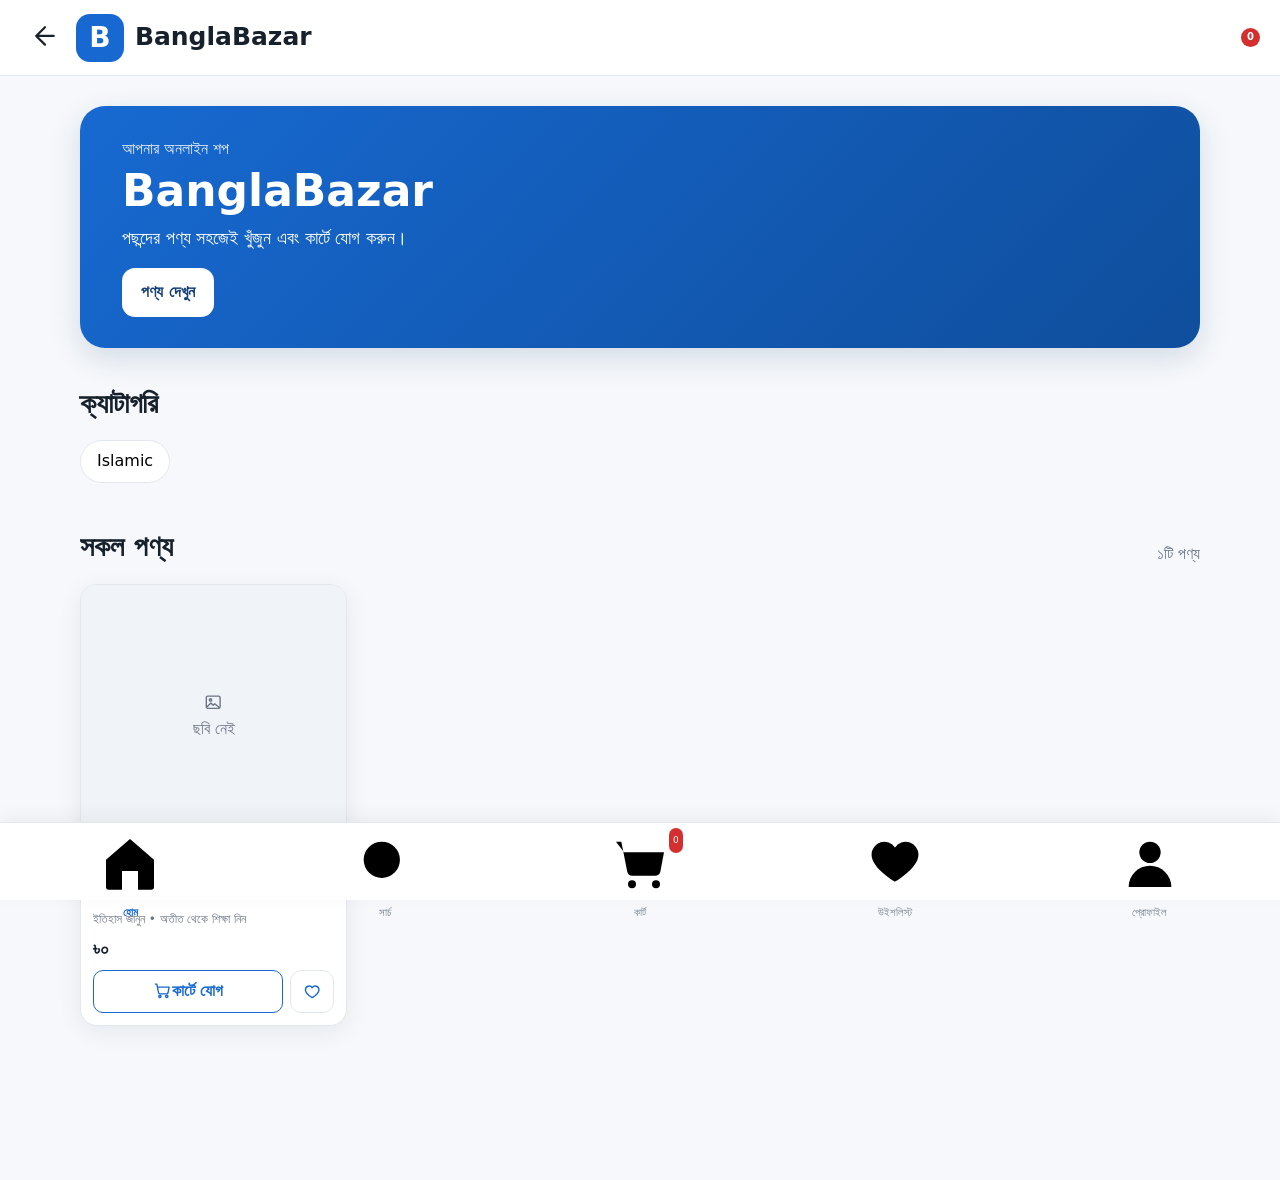
<file: index.html>
<!doctype html><html lang="bn"><head><meta charset="utf-8"><meta name="viewport" content="width=device-width,initial-scale=1,viewport-fit=cover"><meta name="description" content="BanglaBazar"><title>BanglaBazar</title><link rel="stylesheet" href="assets/style.css"></head><body><header class="topbar"><a class="back" href="index.html"><span class="svg-icon"><svg viewBox="0 0 24 24" aria-hidden="true"><path d="M19 12H5m7-7-7 7 7 7"/></svg></span></a><a class="brand" href="index.html"><span class="brand-logo">B</span><span id="brandName">BanglaBazar</span></a><div class="top-actions"><a href="search.html"><svg viewBox="0 0 24 24" aria-hidden="true"><circle cx="10.8" cy="10.8" r="6.8"/><path d="m16 16 5 5"/></svg></a><a href="wishlist.html"><svg viewBox="0 0 24 24" aria-hidden="true"><path d="M20.8 8.8c0 5.2-8.8 10.2-8.8 10.2S3.2 14 3.2 8.8A4.8 4.8 0 0 1 12 6.2a4.8 4.8 0 0 1 8.8 2.6Z"/></svg></a><a class="cart-link" href="cart.html"><svg viewBox="0 0 24 24" aria-hidden="true"><path d="M3 4h2l2.2 11.2a2 2 0 0 0 2 1.6h8.5a2 2 0 0 0 1.9-1.4L21 8H6"/><circle cx="9" cy="20" r="1.5"/><circle cx="18" cy="20" r="1.5"/></svg><b id="cartCount">0</b></a></div></header><div id="announcement" class="announcement hidden"></div><div id="app-loader" class="app-loader"><div class="loader-ring"></div><span>পণ্য লোড হচ্ছে…</span></div><main class="page"><section class="hero" id="hero"><div><small id="heroEyebrow">আপনার অনলাইন শপ</small><h1 id="heroTitle">BanglaBazar</h1><p id="heroText">পছন্দের পণ্য সহজেই খুঁজুন এবং কার্টে যোগ করুন।</p><a class="btn hero-btn" href="#products">পণ্য দেখুন</a></div></section><section class="section" id="categorySection"><div class="section-head"><h2>ক্যাটাগরি</h2></div><div id="categories" class="chips"></div></section><section class="section" id="products"><div class="section-head"><h2>সকল পণ্য</h2><span id="productCount" class="muted"></span></div><div id="productGrid" class="product-grid"></div><div id="emptyProducts" class="empty hidden">কোনো পণ্য পাওয়া যায়নি।</div></section></main><nav class="bottom-nav"><a class="active" href="index.html"><svg viewBox="0 0 24 24" aria-hidden="true"><path d="M3 10.8 12 3l9 7.8V21a1 1 0 0 1-1 1h-5v-7H9v7H4a1 1 0 0 1-1-1z"/></svg><span>হোম</span></a><a class="" href="search.html"><svg viewBox="0 0 24 24" aria-hidden="true"><circle cx="10.8" cy="10.8" r="6.8"/><path d="m16 16 5 5"/></svg><span>সার্চ</span></a><a class="nav-cart " href="cart.html"><svg viewBox="0 0 24 24" aria-hidden="true"><path d="M3 4h2l2.2 11.2a2 2 0 0 0 2 1.6h8.5a2 2 0 0 0 1.9-1.4L21 8H6"/><circle cx="9" cy="20" r="1.5"/><circle cx="18" cy="20" r="1.5"/></svg><i id="bottomCartCount">0</i><span>কার্ট</span></a><a class="" href="wishlist.html"><svg viewBox="0 0 24 24" aria-hidden="true"><path d="M20.8 8.8c0 5.2-8.8 10.2-8.8 10.2S3.2 14 3.2 8.8A4.8 4.8 0 0 1 12 6.2a4.8 4.8 0 0 1 8.8 2.6Z"/></svg><span>উইশলিস্ট</span></a><a class="" href="profile.html"><svg viewBox="0 0 24 24" aria-hidden="true"><circle cx="12" cy="8" r="4"/><path d="M4 21a8 8 0 0 1 16 0"/></svg><span>প্রোফাইল</span></a></nav><script src="js/config.js"></script><script src="js/icons.js"></script><script src="js/app.js"></script><script>document.addEventListener('DOMContentLoaded',()=>BB.initHome())</script></body></html>
</file>
<file: assets/style.css>
:root{--primary:#1769d1;--button:#1769d1;--button-text:#fff;--bg:#f6f8fb;--surface:#fff;--text:#17212b;--muted:#6b7685;--border:#e3e8ef;--danger:#d32f2f;--shadow:0 6px 24px rgba(18,32,53,.07)}*{box-sizing:border-box}html{scroll-behavior:smooth}body{margin:0;background:var(--bg);color:var(--text);font-family:"Noto Sans Bengali","Noto Sans",system-ui,Arial,sans-serif;line-height:1.55;padding-bottom:82px}a{text-decoration:none;color:inherit}button,input,textarea,select{font:inherit}button{cursor:pointer}.hidden{display:none!important}.muted{color:var(--muted)}.svg-icon{display:inline-flex;width:1.15em;height:1.15em;vertical-align:-.18em;align-items:center;justify-content:center}.svg-icon svg{width:100%;height:100%;fill:none;stroke:currentColor;stroke-width:1.8;stroke-linecap:round;stroke-linejoin:round}.svg-icon.filled svg{fill:currentColor}.topbar{height:76px;background:var(--surface);border-bottom:1px solid var(--border);display:flex;align-items:center;padding:0 30px;gap:16px;position:sticky;top:0;z-index:20}.brand{display:flex;align-items:center;gap:11px;font-size:25px;font-weight:850}.brand-logo{width:48px;height:48px;border-radius:14px;background:var(--primary);color:#fff;display:grid;place-items:center;overflow:hidden;font-size:28px;font-weight:900;flex:none}.brand-logo img{width:100%;height:100%;object-fit:cover}.back{font-size:26px}.top-actions{margin-left:auto;display:flex;gap:21px;font-size:25px;align-items:center}.top-actions a{display:flex;align-items:center}.cart-link{position:relative}.cart-link b{position:absolute;right:-10px;top:-10px;background:#d32f2f;color:#fff;border-radius:20px;font-size:10px;min-width:19px;height:19px;display:grid;place-items:center}.announcement{background:var(--primary);color:#fff;text-align:center;padding:8px 15px;font-weight:700}.page{max-width:1180px;margin:auto;padding:30px}.page>h1{font-size:34px;margin:6px 0 24px}.hero{margin:0 0 34px;background:linear-gradient(135deg,var(--primary),#0f4e9c);background-size:cover;background-position:center;color:#fff;border-radius:25px;min-height:205px;display:flex;align-items:center;padding:31px 42px;box-shadow:0 10px 30px rgba(18,58,110,.15)}.hero small{font-size:16px;opacity:.9}.hero h1{font-size:44px;line-height:1.08;margin:5px 0 10px}.hero p{font-size:18px;max-width:670px;margin:0}.btn{border:0;background:var(--button);color:var(--button-text);border-radius:13px;padding:12px 19px;min-height:47px;font-weight:800;display:inline-flex;gap:8px;align-items:center;justify-content:center}.hero-btn{background:#fff;color:#143e74;margin-top:16px}.secondary{background:#eef2f7;color:var(--text)}.danger{background:var(--danger)}.full{width:100%}.section{margin:26px 0 42px}.section-head{display:flex;justify-content:space-between;align-items:center}.section h2,.product-page h2{font-size:28px;margin:0 0 15px}.chips{display:flex;gap:9px;flex-wrap:wrap}.chip{background:var(--surface);border:1px solid var(--border);border-radius:999px;padding:8px 16px}.product-grid{display:grid;grid-template-columns:repeat(4,minmax(0,1fr));gap:17px}.product-card{background:var(--surface);border:1px solid var(--border);border-radius:17px;overflow:hidden;box-shadow:var(--shadow)}.product-image{aspect-ratio:1/1;background:#f0f3f7;display:grid;place-items:center;overflow:hidden}.product-image img{width:100%;height:100%;object-fit:cover}.product-image span{color:var(--muted);display:flex;flex-direction:column;align-items:center;gap:5px}.product-body{padding:12px}.product-title{font-weight:800;display:block;line-height:1.4;min-height:45px}.product-short{font-size:12px;color:var(--muted);margin:3px 0;display:-webkit-box;-webkit-line-clamp:2;-webkit-box-orient:vertical;overflow:hidden}.price{font-size:18px;font-weight:900;margin:7px 0}.price del{font-size:12px;color:var(--muted);font-weight:500;margin-left:5px}.card-actions{display:flex;gap:7px}.mini-cart{flex:1;border:1px solid var(--button);color:var(--button);background:var(--surface);border-radius:10px;padding:8px;font-weight:800}.mini-wish,.icon-btn{width:44px;border:1px solid var(--border);background:var(--surface);border-radius:11px;display:grid;place-items:center;color:var(--primary)}.product-card.compact .product-title{font-size:13px;min-height:36px}.product-card.compact .product-body{padding:9px}.product-card.compact .price{font-size:15px}.empty,.loading-card,.error-card{background:var(--surface);border:1px solid var(--border);border-radius:18px;padding:45px 20px;text-align:center;color:var(--muted)}.error-card h2{color:var(--text);font-size:28px}.error-icon{width:50px;height:50px;border-radius:50%;background:#fff0f0;color:var(--danger);display:grid;place-items:center;font-weight:900;font-size:25px;margin:0 auto 12px}.text-link{color:var(--primary);font-weight:800;text-decoration:underline;display:inline-block;margin-top:10px}.bottom-nav{position:fixed;z-index:30;left:0;right:0;bottom:0;height:78px;background:var(--surface);border-top:1px solid var(--border);display:flex;justify-content:space-around;padding:8px 3px calc(8px + env(safe-area-inset-bottom));box-shadow:0 -5px 18px rgba(0,0,0,.05)}.bottom-nav a{position:relative;min-width:64px;text-align:center;color:#7a8592;font-size:24px;line-height:25px}.bottom-nav a span:last-child{display:block;font-size:11px}.bottom-nav a.active{color:var(--primary);font-weight:900}.bottom-nav i{position:absolute;top:-3px;margin-left:-3px;background:#d32f2f;color:#fff;border-radius:10px;font-size:9px;padding:0 4px;font-style:normal}.search-box{display:flex;align-items:center;background:var(--surface);border:1px solid var(--border);border-radius:14px;overflow:hidden;margin-bottom:17px}.search-box>span{padding-left:15px;color:var(--muted)}.search-box input{border:0;outline:0;padding:14px;width:100%;background:transparent}.search-box button{border:0;background:transparent;padding:0 16px;font-size:22px}.auth-card{max-width:650px;margin:auto;background:var(--surface);border:1px solid var(--border);border-radius:20px;padding:24px;box-shadow:var(--shadow)}.auth-card label,.review-form label{display:block;font-weight:750;margin:10px 0}.auth-card input,.auth-card textarea,.auth-card select,.review-form input,.review-form textarea,.review-form select{width:100%;padding:12px 13px;border:1px solid var(--border);border-radius:11px;background:var(--surface);outline:0;margin-top:6px}.auth-card input:focus,.auth-card textarea:focus,.review-form input:focus,.review-form textarea:focus{border-color:var(--primary)}.auth-icon{width:52px;height:52px;border-radius:16px;background:#eaf2ff;color:var(--primary);display:grid;place-items:center;font-size:28px}.form-msg{min-height:22px;color:var(--danger);font-size:13px}.form-msg.ok{color:#2e7d32}.profile-heading{display:flex;gap:15px;align-items:center;margin-bottom:17px}.profile-heading h2{margin:0}.avatar-wrap{position:relative}.avatar{width:82px;height:82px;border-radius:50%;background:#edf2f7;display:grid;place-items:center;color:var(--muted);overflow:hidden;font-size:34px}.avatar img{width:100%;height:100%;object-fit:cover}.avatar-edit{position:absolute;right:-2px;bottom:-2px;width:32px;height:32px;border-radius:50%;border:3px solid var(--surface);background:var(--primary);color:#fff;display:grid;place-items:center}.file-hidden{display:none!important}.two-col{display:grid;grid-template-columns:1fr 1fr;gap:12px}.summary{max-width:760px;margin:20px auto;background:var(--surface);border:1px solid var(--border);border-radius:18px;padding:20px;box-shadow:var(--shadow)}.summary>div{display:flex;justify-content:space-between;padding:7px 0}.summary .total{font-size:21px}.cart-item{max-width:760px;margin:0 auto 11px;background:var(--surface);border:1px solid var(--border);border-radius:16px;padding:12px;display:flex;gap:13px}.cart-img{width:90px;height:90px;background:#f0f3f7;border-radius:12px;overflow:hidden;flex:none}.cart-img img{width:100%;height:100%;object-fit:cover}.cart-info{flex:1}.cart-info>a{font-weight:800;display:block}.cart-info>b{display:block;margin:4px 0}.qty{display:flex;align-items:center;gap:8px}.qty button{border:1px solid var(--border);background:var(--surface);border-radius:8px;width:34px;height:34px;display:grid;place-items:center}.qty .remove{margin-left:auto;color:var(--danger);border:0;width:auto}.gallery{display:grid;grid-template-columns:repeat(2,1fr);gap:12px;margin-bottom:22px}.gallery img{width:100%;max-height:540px;object-fit:contain;background:var(--surface);border:1px solid var(--border);border-radius:17px}.no-image{min-height:260px;background:var(--surface);border:1px solid var(--border);border-radius:17px;display:grid;place-items:center;color:var(--muted)}.product-page>article>h1{font-size:36px;line-height:1.3;margin:8px 0}.price-row{display:flex;align-items:center;gap:12px}.price-row strong{font-size:29px;color:var(--primary)}.price-row del{color:var(--muted)}.product-actions{display:flex;gap:9px;margin:18px 0 5px}.product-actions .btn{flex:1}.buy-note,.checkout-note{font-size:13px;color:var(--muted)}.description{background:var(--surface);border:1px solid var(--border);border-radius:18px;padding:22px;margin:25px 0}.description h1{font-size:30px}.description h2{font-size:24px;margin-top:23px}.description img{max-width:100%;border-radius:12px}.description a{color:var(--primary);text-decoration:underline}.video{position:relative;padding-top:56.25%;margin:12px 0}.video iframe{position:absolute;inset:0;width:100%;height:100%;border:0;border-radius:15px}.review-section{margin:28px 0}.review-form{background:var(--surface);border:1px solid var(--border);border-radius:18px;padding:20px;margin:15px 0 20px}.review-average{display:flex;align-items:center;gap:10px;background:var(--surface);border:1px solid var(--border);border-radius:15px;padding:12px 15px}.review-average strong{font-size:28px}.review-average .svg-icon{color:#e4a300}.review-card{background:var(--surface);border:1px solid var(--border);border-radius:16px;padding:15px;margin:10px 0}.review-head{display:flex;gap:10px;align-items:center}.review-avatar{width:42px;height:42px;border-radius:50%;overflow:hidden;background:#eef2f7;display:grid;place-items:center;color:var(--muted)}.review-avatar img{width:100%;height:100%;object-fit:cover}.stars{color:#e4a300}.review-card p{white-space:pre-wrap}.review-images{display:flex;gap:8px;overflow:auto}.review-images img{width:100px;height:100px;object-fit:cover;border-radius:10px}.modal{position:fixed;inset:0;background:rgba(10,17,25,.58);z-index:100;display:grid;place-items:center;padding:18px}.modal-card{width:min(500px,100%);background:var(--surface);border-radius:20px;padding:18px}.modal-head{display:flex;justify-content:space-between;align-items:center}.modal-head h3{margin:0}.crop-stage{background:#111;border-radius:14px;overflow:hidden;display:grid;place-items:center;margin:12px 0}.crop-stage canvas{max-width:100%;touch-action:none}.modal-card input[type=range]{width:100%}.modal-actions{display:flex;gap:8px;justify-content:flex-end;margin-top:14px}.toast{position:fixed;left:50%;bottom:96px;transform:translate(-50%,20px);opacity:0;transition:.2s;background:#20242a;color:#fff;padding:11px 17px;border-radius:12px;z-index:120;pointer-events:none;max-width:90vw}.toast.show{opacity:1;transform:translate(-50%,0)}.app-loader{position:fixed;inset:76px 0 78px;background:var(--bg);z-index:40;display:grid;place-items:center;align-content:center;gap:12px;color:var(--muted)}.loader-ring{width:31px;height:31px;border:3px solid #d9e0e8;border-top-color:var(--primary);border-radius:50%;animation:spin .8s linear infinite}@keyframes spin{to{transform:rotate(360deg)}}
@media(max-width:800px){.topbar{padding:0 18px}.brand{font-size:22px}.page{padding:24px 18px}.hero{padding:27px 25px;min-height:195px}.hero h1{font-size:38px}.product-grid{grid-template-columns:repeat(2,minmax(0,1fr));gap:11px}.gallery{grid-template-columns:1fr}.section h2,.product-page h2{font-size:25px}.product-page>article>h1{font-size:30px}}
@media(max-width:430px){body{padding-bottom:74px}.topbar{height:68px;padding:0 14px}.brand-logo{width:42px;height:42px;border-radius:12px}.brand{font-size:20px}.top-actions{gap:13px;font-size:22px}.page{padding:19px 15px}.page>h1{font-size:29px}.hero{min-height:185px;padding:23px 21px;border-radius:21px}.hero h1{font-size:31px}.hero p{font-size:15px}.product-title{font-size:13px;min-height:41px}.price{font-size:16px}.mini-cart{font-size:12px}.bottom-nav{height:71px}.bottom-nav a{min-width:55px;font-size:22px}.bottom-nav a span:last-child{font-size:10px}.two-col{grid-template-columns:1fr}.cart-img{width:76px;height:76px}.product-actions{flex-wrap:wrap}.product-actions .btn{min-width:calc(50% - 5px)}}
</file>
